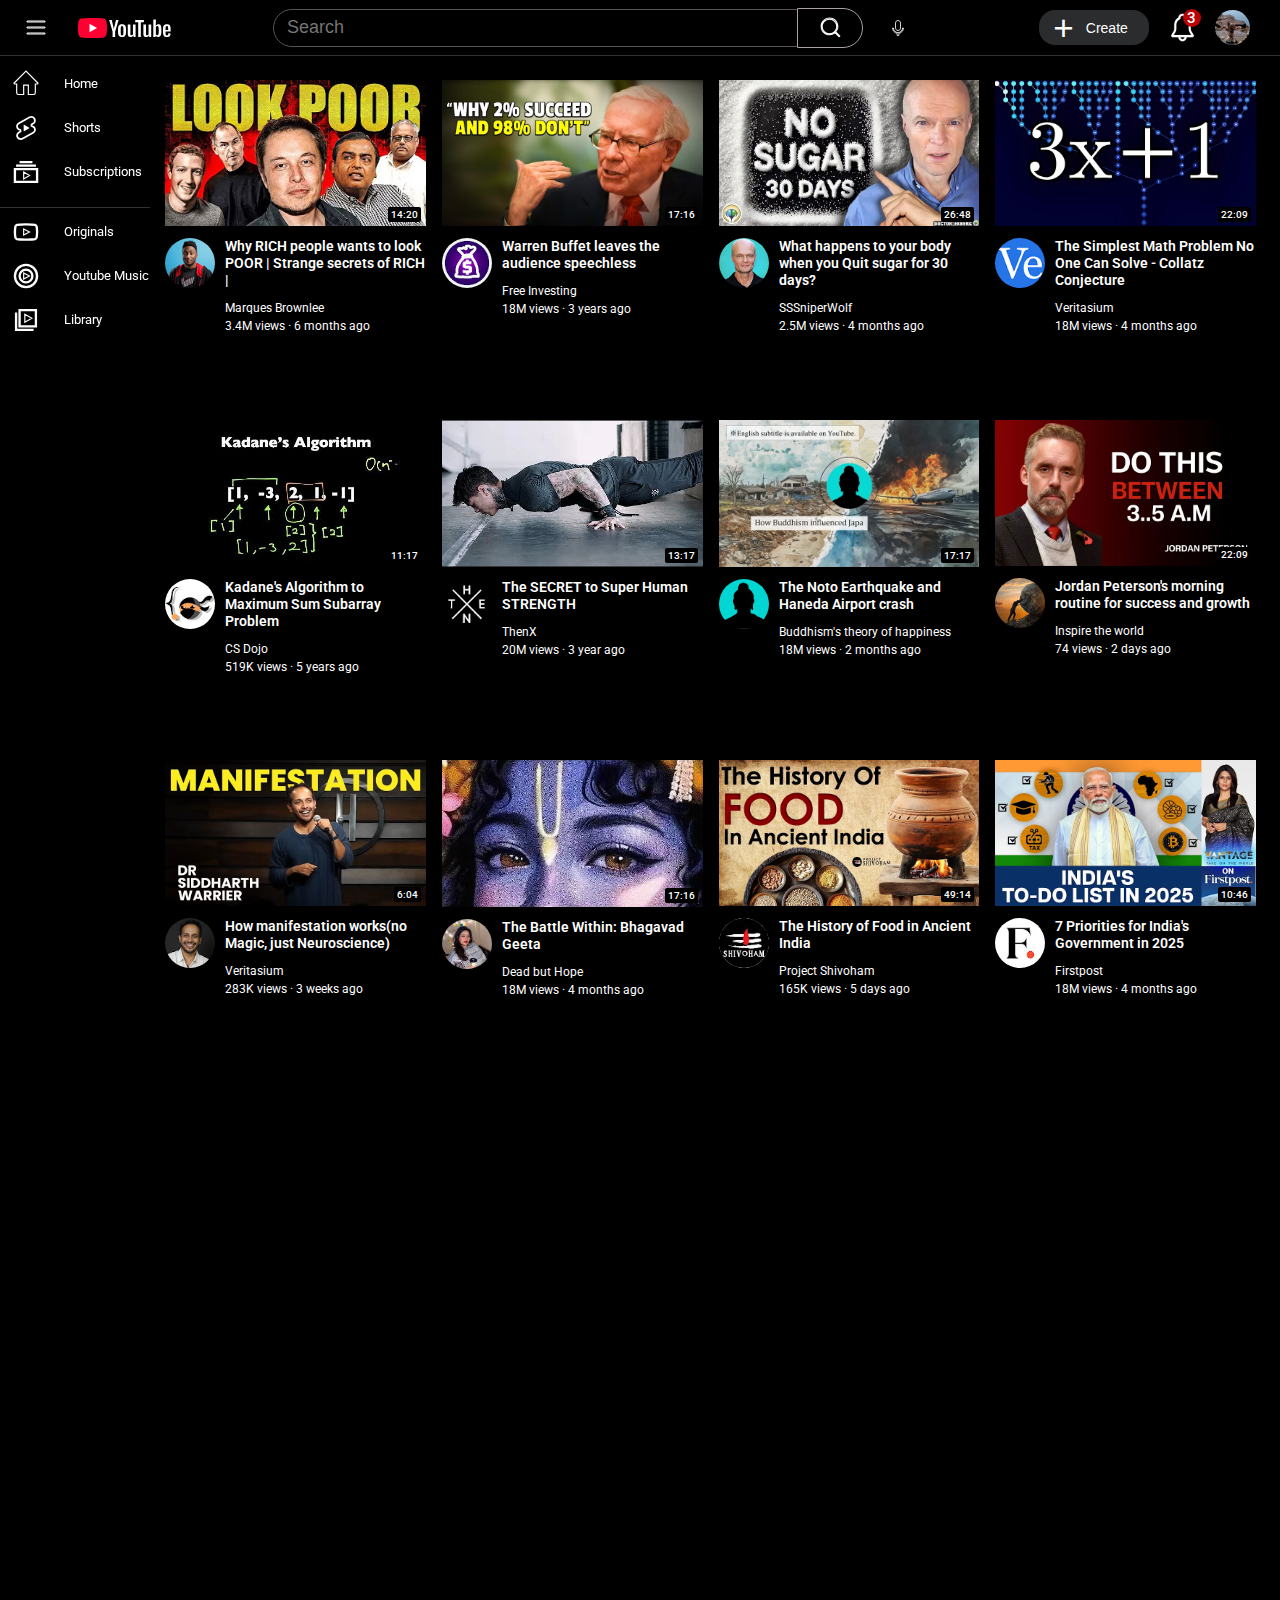
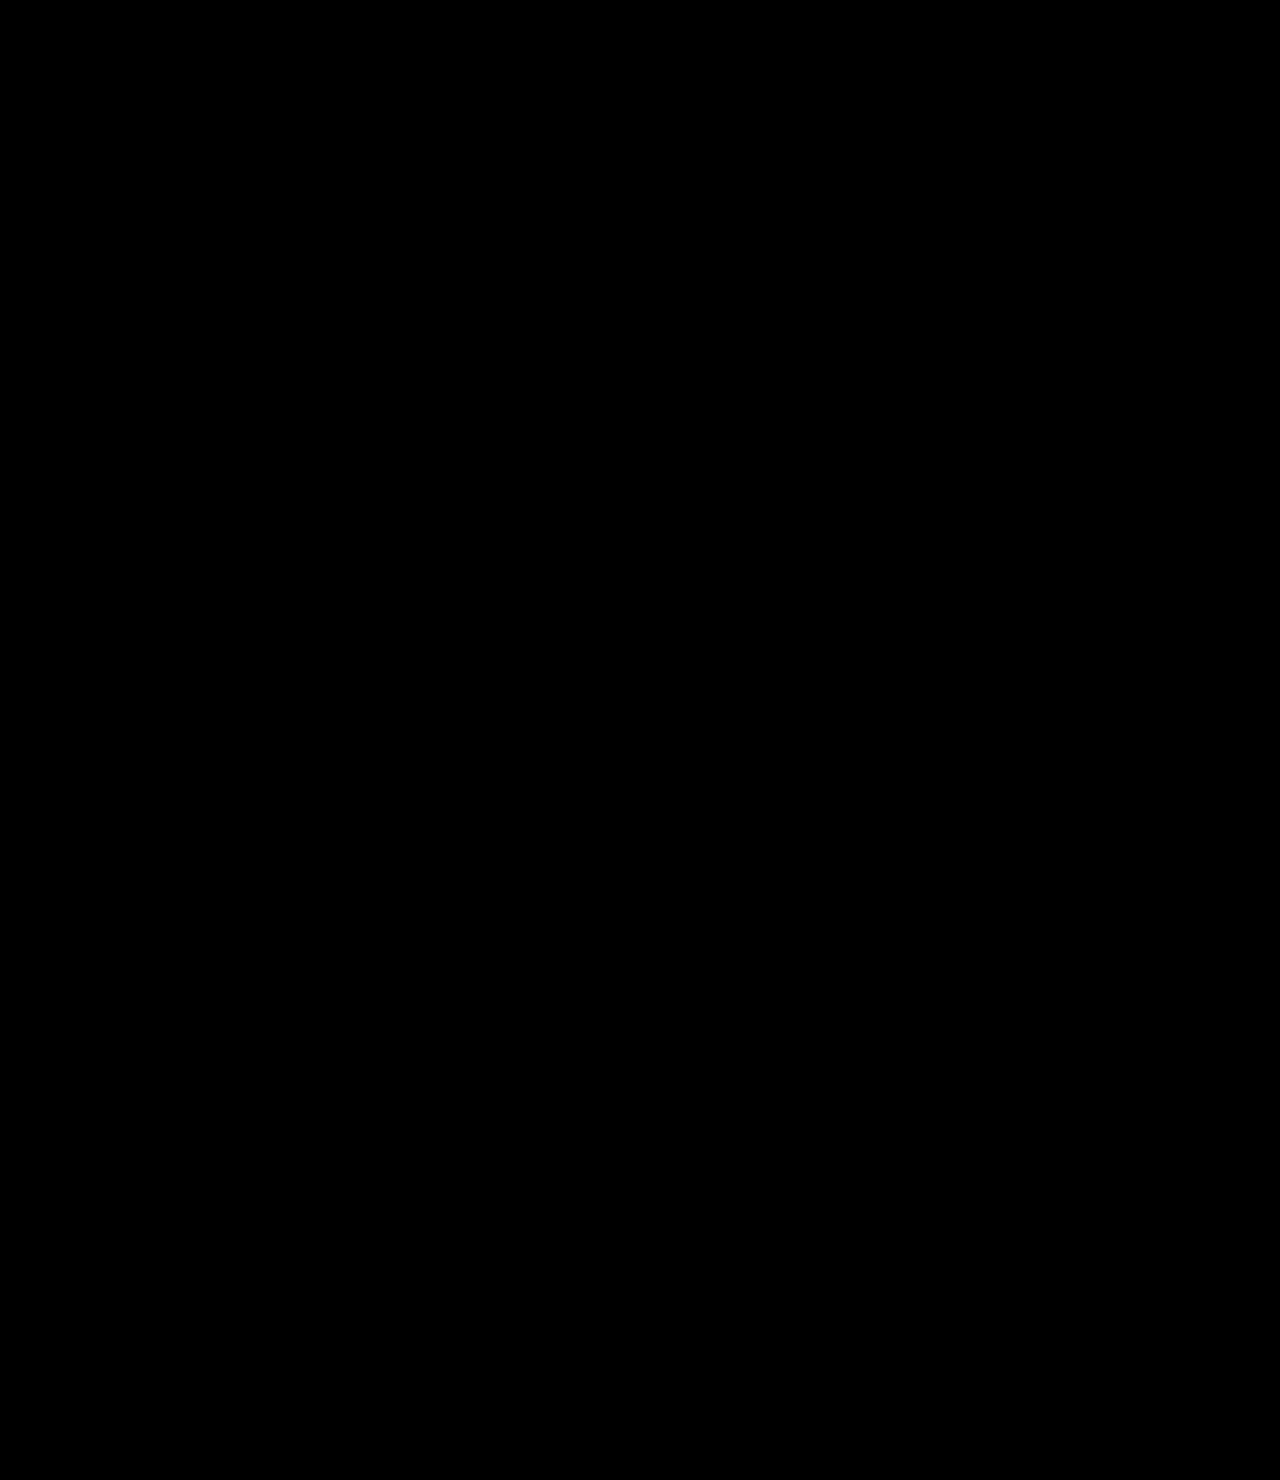
<file: index.html>
<!DOCTYPE html>
<html>
  <head>
    <title>YouTube</title>
    <link rel="preconnect" href="https://fonts.googleapis.com">
<link rel="preconnect" href="https://fonts.gstatic.com" crossorigin>
<link href="https://fonts.googleapis.com/css2?family=Roboto:wght@400;500;700&display=swap" rel="stylesheet">
   
   <link href="styles/video.css" rel="stylesheet">
   <link href="styles/header.css" rel="stylesheet">
   <link href="styles/general.css" rel="stylesheet">
   <link href="styles/sidebar.css" rel="stylesheet">
  </head>
  <body>
    <header class="header">
      <div class="left">
        <img class="hamburger-menu" src="icons/darkmode/hamburger-menu.svg" alt="Menu">
        <img class="youtube-logo" src="icons/darkmode/youtube-logo.svg" alt="YouTube">
      </div>
      <div class="middle">
      <input class="searchbar" type="searchbar" placeholder="Search">
      <button class="search-btn">
      <img class="search-icon" src="icons/darkmode/search.svg" alt="Search">
      <div class="tooltip">search</div>
      </button>
      <button class="voice-search-btn">
        <img class="voice-search-icon" src="icons/darkmode/voice-search-icon.svg" alt="Microphone">
      <div class="tooltip">search with your voice</div>
      </button>

      </div>
      <div class="right">
        <div class="upload">
        <img class="upload-icon" src="icons/upload.svg" alt="Upload">
        <div class="tooltip">Create</div>
        </div>
        <!-- <div class="apps">
        <img class="youtube-apps-icon" src="icons/darkmode/youtube-apps.svg" alt="Apps">
        <div class="tooltip">YouTube apps</div>
        </div> -->
        <div>
          <button class="create-btn"><span class="plus">&#43;</span> <span class="Create">Create</span></button>
        </div>
        <div class="notifications">
        <img class="notifications-icon" src="icons/darkmode/notifications.svg" alt="Notifications">
        <div class="notifications-count">3</div>  
        <div class="tooltip">Notifications</div>
      </div>
        <img class="current-user-icon" src="channel-pictures/my-channel-profile.jpg" alt="Profile" style="width: 35px; height: 35px; border-radius: 50%;">
      </div>
    </header>

    <nav class="sidebar">
      <div class="sidebar-link">
        <img src="sidebar-icons/darkmode/home-dark.svg" alt="Home">
        <div>Home</div>
      </div>

      <div class="sidebar-link">
        <img src="sidebar-icons/darkmode/shorts-dark.svg" alt="Home">
        <div>Shorts</div>

      </div>
      <div class="sidebar-link">
        <img src="sidebar-icons/darkmode/subscriptions-dark.svg" alt="Home">
        <div>Subscriptions</div>
      </div>

      <div class="seperator"></div>

      <div class="sidebar-link">
        <img src="sidebar-icons/darkmode/originals.svg" alt="Home">
        <div>Originals</div>

      </div>
      <div class="sidebar-link">
        <img src="sidebar-icons/darkmode/youtube-music.svg" alt="Home">
        <div>Youtube Music</div>
      </div>
      <div class="sidebar-link">
        <img src="sidebar-icons/darkmode/library.svg" alt="Home">
        <div>Library</div>
      </div>
    </nav>
    
    <!-- semantic elements for search engines and screen readers -->
  <main>
    <section>
      <div class="video-grid">
        <div class="video-preview">
          <div class="thumbnail-row">
            <a href="https://www.youtube.com/watch?v=TJvzw2RuSG8" target="_blank">
            <img class="thumbnail" src="thumbnails/rich-poor.avif" alt="Thumbnail 1">
          </a>
          <div class="video-time">14:20</div>    
        </div>
          <div class="video-info-grid">
            <div class="channel-picture">
            <img class="profile-pic" src="channel-pictures/channel-1.jpeg" alt="Channel 1" style="width: 50px; height: 50px; border-radius: 50%;">
            </div>
          <div class="video-info">
          <p class="video-title">Why RICH people wants to look POOR | Strange secrets of RICH |</p>
          <p class="video-auth">Marques Brownlee</p>
          <p class="video-stat">3.4M views &#183; 6 months ago</p>
          </div> 
          </div>
        </div>

        <div class="video-preview">
            <div class="thumbnail-row">
              <a href="https://www.youtube.com/watch?v=h89uOvUDVO4&pp=ygUsV2FycmVuIEJ1ZmZldCBsZWF2ZXMgdGhlIGF1ZGllbmNlIHNwZWVjaGxlc3M%3D" target="_blank"> 
            <img class="thumbnail" src="thumbnails/warren.avif" alt="investing">
              </a>
            <div class="video-time">17:16</div>     
          </div>
            <div  class="video-info-grid">
              <div class="channel-picture">
              <img class="profile-pic" src="channel-pictures/investing.jpg" alt="Channel 1" style="width: 50px; height: 50px; border-radius: 50%;">
              </div>
            <div class="video-info">
            <p class="video-title">Warren Buffet leaves the audience speechless</p>
            <p class="video-auth">Free Investing</p>
            <p class="video-stat">18M views &#183; 3 years ago</p>
            </div>
            
            </div>
          
      
        </div>
      
        <div class="video-preview">
          <div class="thumbnail-row">
            <a href="https://www.youtube.com/watch?v=nOEK5A967dk&pp=ygU6V2hhdCBoYXBwZW5zIHRvIHlvdXIgYm9keSB3aGVuIHlvdSBRdWl0IHN1Z2FyIGZvciAzMCBkYXlzPw%3D%3D" target="_blank"> 
          <img class="thumbnail" src="thumbnails/no-sugar.avif" alt="Thumbnail 1">
          </a>
          <div class="video-time">26:48</div>       
        </div>
          <div  class="video-info-grid">
            <div class="channel-picture">
            <img class="profile-pic" src="channel-pictures/sten.jpg" alt="Channel 1" style="width: 50px; height: 50px; border-radius: 50%;">
            </div>
          <div class="video-info">
          <p class="video-title">
            What happens to your body when you Quit sugar for 30 days?</p>
          <p class="video-auth">      
            SSSniperWolf</p>
          <p class="video-stat">2.5M views · 4 months ago</p>
          </div>
          
          </div>
        

      </div>

      <div class="video-preview">
        <div class="thumbnail-row">
          <a href="https://www.youtube.com/watch?v=094y1Z2wpJg&pp=ygU_VGhlIFNpbXBsZXN0IE1hdGggUHJvYmxlbSBObyBPbmUgQ2FuIFNvbHZlIC0gQ29sbGF0eiBDb25qZWN0dXJl" target="_blank"> 
        <img class="thumbnail" src="thumbnails/thumbnail-4.webp" alt="Thumbnail 1">
          </a>
        <div class="video-time">22:09</div>       
      </div>
        <div  class="video-info-grid">
          <div class="channel-picture">
          <img class="profile-pic" src="channel-pictures/channel-4.jpeg" alt="Channel 1" style="width: 50px; height: 50px; border-radius: 50%;">
          </div>
        <div class="video-info">
        <p class="video-title">The Simplest Math Problem No One Can Solve - Collatz Conjecture</p>
        <p class="video-auth">Veritasium</p>
        <p class="video-stat">18M views · 4 months ago</p>
        </div>
        
        </div>
      

    </div>

    <div class="video-preview">
      <div class="thumbnail-row">
      <img class="thumbnail" src="thumbnails/thumbnail-5.webp" alt="Thumbnail 1">
      <div class="video-time">11:17</div>   
    </div>
      <div  class="video-info-grid">
        <div class="channel-picture">
        <img class="profile-pic" src="channel-pictures/channel-5.jpeg" alt="Channel 1" style="width: 50px; height: 50px; border-radius: 50%;">
        </div>
      <div class="video-info">
      <p class="video-title">Kadane's Algorithm to Maximum Sum Subarray Problem</p>
      <p class="video-auth">CS Dojo</p>
      <p class="video-stat">519K views · 5 years ago</p>
      </div>
      </div>  
    </div>


    <div class="video-preview">
      <div class="thumbnail-row">
      <img class="thumbnail" src="thumbnails/thumbnail-9.webp" alt="Thumbnail 1">
      <div class="video-time">13:17</div>  
    </div>
      <div  class="video-info-grid">
        <div class="channel-picture">
        <img class="profile-pic" src="channel-pictures/channel-9.jpeg" alt="Channel 1" style="width: 50px; height: 50px; border-radius: 50%;">
        </div>
      <div class="video-info">
      <p class="video-title">The SECRET to Super Human STRENGTH</p>
      <p class="video-auth">ThenX</p>
      <p class="video-stat">20M views · 3 year ago</p>
      </div>
      
      </div>
      </div>

      <div class="video-preview">
        <div class="thumbnail-row">
          <a href="https://www.youtube.com/watch?v=csvwiReXppk&pp=ygUtIFRoZSBOb3RvIEVhcnRocXVha2UgYW5kIEhhbmVkYSBBaXJwb3J0IGNyYXNo"
          target="_blank">
        <img class="thumbnail" src="thumbnails/buddhism.png" alt="buddhism">
        </a>
        <div class="video-time">17:17</div>       
      </div>
        <div  class="video-info-grid">
          <div class="channel-picture">
          <img class="profile-pic" src="channel-pictures/buddhism.jpg" alt="buddhism" style="width: 50px; height: 50px; border-radius: 50%;">
          </div>
        <div class="video-info">
        <p class="video-title">The Noto Earthquake and Haneda Airport crash</p>
        <p class="video-auth">Buddhism's theory of happiness</p>
        <p class="video-stat">18M views · 2 months ago</p>
        </div>
        
        </div>
      

    </div>

    <div class="video-preview">
      <div class="thumbnail-row">
      <img class="thumbnail" src="thumbnails/high life.avif" alt="highlife">
      <div class="video-time">22:09</div>       
    </div>
      <div  class="video-info-grid">
        <div class="channel-picture">
        <img class="profile-pic" src="channel-pictures/highlife.jpg" alt="highlife" style="width: 50px; height: 50px; border-radius: 50%;">
        </div>
      <div class="video-info">
      <p class="video-title">Jordan Peterson's morning routine for success and growth</p>
      <p class="video-auth">Inspire the world</p>
      <p class="video-stat">74 views · 2 days ago</p>
      </div>
      
      </div>
    

  </div>

  <div class="video-preview">
    <div class="thumbnail-row">
    <img class="thumbnail" src="thumbnails/sidwarrier.avif" alt="sidwarrier">
    <div class="video-time">6:04</div>       
  </div>
    <div  class="video-info-grid">
      <div class="channel-picture">
      <img class="profile-pic" src="channel-pictures/sidwarrier.jpg" alt="sidwarrier" style="width: 50px; height: 50px; border-radius: 50%;">
      </div>
    <div class="video-info">
    <p class="video-title">How manifestation works(no Magic, just Neuroscience)</p>
    <p class="video-auth">Veritasium</p>
    <p class="video-stat">283K views · 3 weeks ago</p>
    </div>
    
    </div>
  

</div>

<div class="video-preview">
  <div class="thumbnail-row">
    <a href="https://www.youtube.com/watch?v=2cXLrKP6WqE&pp=ygUhVGhlIEJhdHRsZSBXaXRoaW46IEJoYWdhdmFkIEdlZXRh" target="_blank">
  <img class="thumbnail" src="thumbnails/krishna_battle_within.avif" alt="krishna_battle_within"></a>
  <div class="video-time">17:16</div>       
</div>
  <div  class="video-info-grid">
    <div class="channel-picture">
    <img class="profile-pic" src="channel-pictures/krishna_battle_within.jpg" alt="krishna_battle_within" style="width: 50px; height: 50px; border-radius: 50%;">
    </div>
  <div class="video-info">
  <p class="video-title">The Battle Within: Bhagavad Geeta</p>
  <p class="video-auth">Dead but Hope</p>
  <p class="video-stat">18M views · 4 months ago</p>
  </div>
  
  </div>


</div>

<div class="video-preview">
  <div class="thumbnail-row">
  <img class="thumbnail" src="thumbnails/ancient_food.avif" alt="ancient_food">
  <div class="video-time">49:14</div>       
</div>
  <div  class="video-info-grid">
    <div class="channel-picture">
    <img class="profile-pic" src="channel-pictures/ancient_food.jpg" alt="ancient_food" style="width: 50px; height: 50px; border-radius: 50%;">
    </div>
  <div class="video-info">
  <p class="video-title">The History of Food in Ancient India</p>
  <p class="video-auth">Project Shivoham</p>
  <p class="video-stat">165K views · 5 days ago</p>
  </div>
  
  </div>


</div>

<div class="video-preview">
  <div class="thumbnail-row">
  <img class="thumbnail" src="thumbnails/25_govt_promise.avif" alt="25_govt_promise">
  <div class="video-time">10:46</div>       
</div>
  <div  class="video-info-grid">
    <div class="channel-picture">
    <img class="profile-pic" src="channel-pictures/25_promise_govt.jpg" alt="Channel 1" style="width: 50px; height: 50px; border-radius: 50%;">
    </div>
  <div class="video-info">
  <p class="video-title">7 Priorities for India's Government in 2025 </p>
  <p class="video-auth">Firstpost</p>
  <p class="video-stat">18M views · 4 months ago</p>
  </div>
  
  </div>


</div>
    </div>
    </section>
    
  </main>
    

    </body>
</html>
</file>
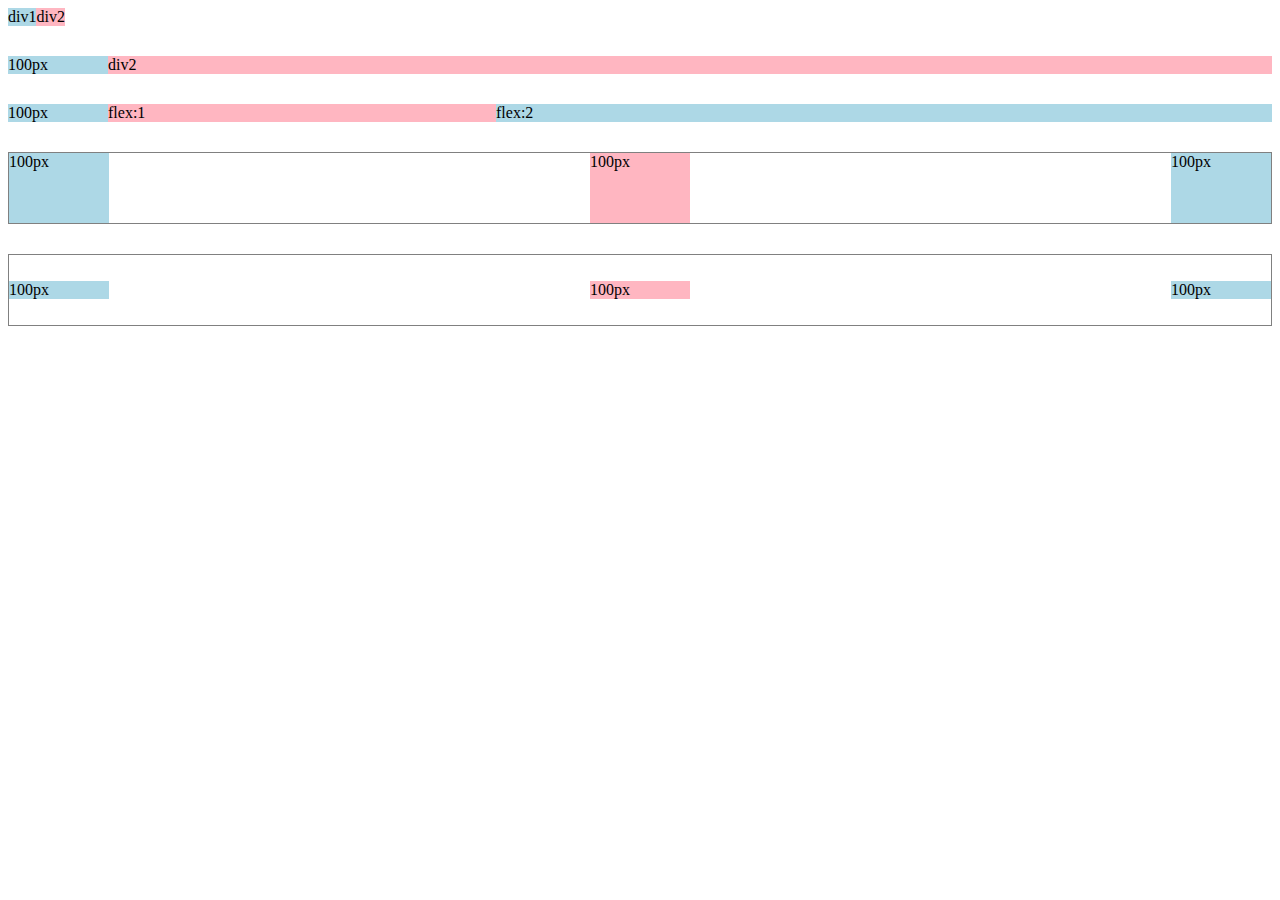
<file: flexbox.html>
<!DOCTYPE html>
<html>
  <head>
    <title>Flexbox practice</title>
  </head>
  <body>
    <div style="
      display: flex;
      flex-direction: row;
      ">
      <div style="background-color: lightblue;">div1</div>
      <div style="background-color: lightpink;">div2</div>
    </div>

    <div style="
      display: flex;
      flex-direction: row;
      margin-top: 30px;
      ">
      <div style="
      background-color: lightblue;
      width: 100px;
      ">100px</div>
      <div style="
      background-color: lightpink;
      flex: 1;
      ">div2</div>
    </div>


    <div style="
    display: flex;
    flex-direction: row;
    margin-top: 30px;
    ">
    <div style="
    background-color: lightblue;
    width: 100px;
    ">100px</div>
    <div style="
    background-color: lightpink;
    flex: 1;
    ">flex:1</div>
        <div style="
        background-color: lightblue;
        width: 100px;
        flex: 2;
        ">flex:2</div>
  </div>

  
  <div style="
  display: flex;
  flex-direction: row;
  justify-content: space-between;
  margin-top: 30px;
  height: 70px;
  border: 1px solid gray;

  ">
  <div style="
  background-color: lightblue;
  width: 100px;
  ">100px</div>
  <div style="
  background-color: lightpink;
  width: 100px;
  ">100px</div>
      <div style="
      background-color: lightblue;
      width: 100px;
     
      ">100px</div>
</div>



    <div style="
    display: flex;
    flex-direction: row;
    justify-content: space-between;
    margin-top: 30px;
    height: 70px;
    border: 1px solid gray;
    align-items: center;

    ">
    <div style="
    background-color: lightblue;
    width: 100px;
    ">100px</div>
    <div style="
    background-color: lightpink;
    width: 100px;
    ">100px</div>
        <div style="
        background-color: lightblue;
        width: 100px;
      
        ">100px</div>
    </div>

  </body>
</html>
</file>
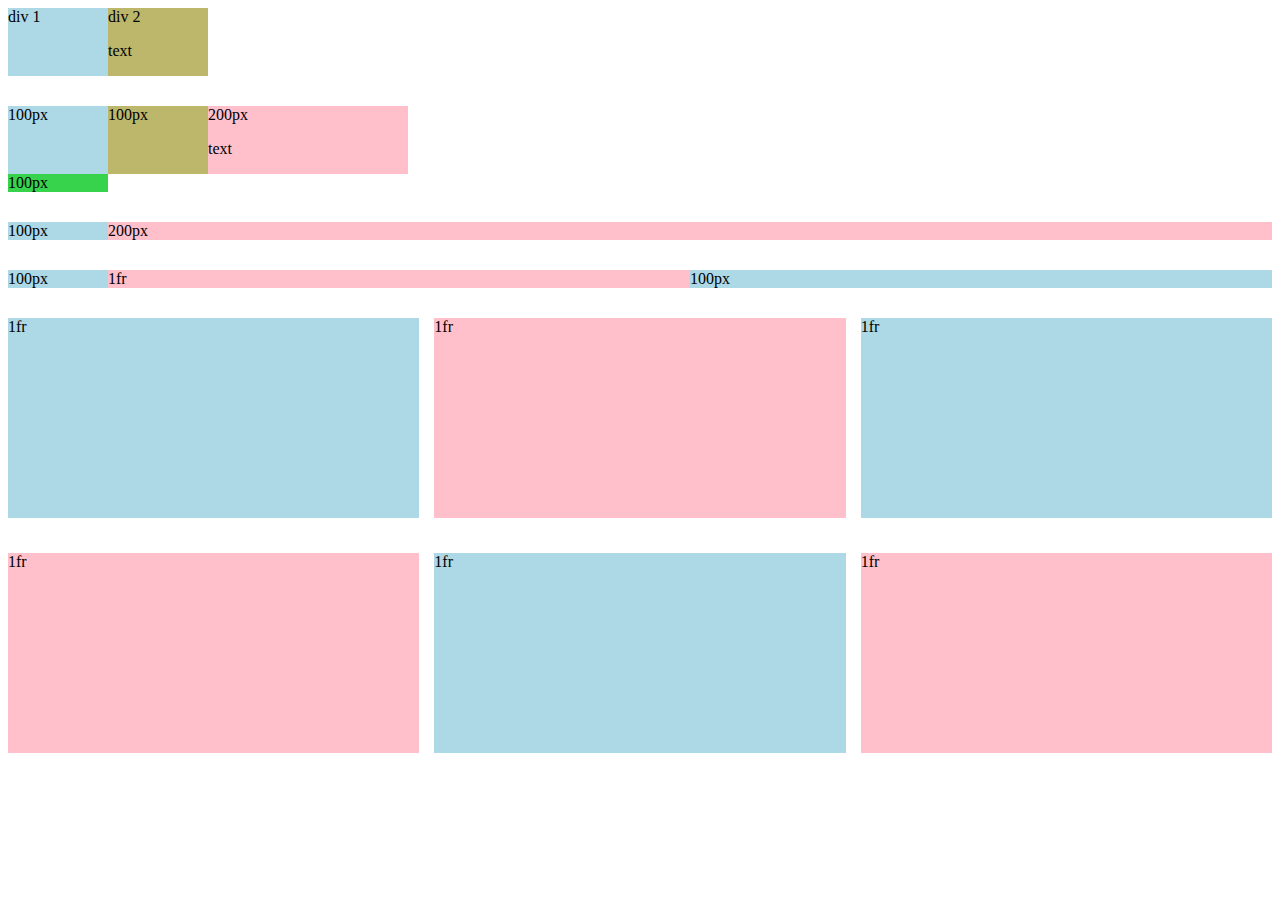
<file: grid.html>
<!DOCTYPE html>
<html>
  <head>
    <title>Grid practice</title>
  </head>
<body>
    <div style="
      display: grid;
      grid-template-columns: 100px 100px;">
      <div style="background-color: lightblue;">div 1</div>
      <div style="background-color: darkkhaki;">div 2
        <p>text</p> </div>
    </div>

    <div style="
    display: grid;
    grid-template-columns: 100px 100px 200px;
    margin-top: 30px;">
    <div style="background-color: lightblue;">100px</div>
    <div style="background-color: darkkhaki;">100px</div>
      <div style="background-color: pink">200px
      <p>text</p> </div>
    <div style="background-color: rgb(55, 211, 76);">100px</div>
    </div>


    <div style="
    display: grid;
    grid-template-columns: 100px 1fr;
    margin-top: 30px;">
    <div style="background-color: lightblue;">100px</div>
      <div style="background-color: pink">200px</div>
  </div>


  
  <div style="
  display: grid;
  grid-template-columns: 100px 1fr 1fr;
  margin-top: 30px;">
  <div style="background-color: lightblue;">100px</div>
    <div style="background-color: pink">1fr</div>
  <div style="background-color: lightblue;">100px</div>

</div>

<div style="
  display: grid;
  grid-template-columns: 1fr 1fr 1fr;
  margin-top: 30px;
  column-gap: 15px;
  row-gap: 35px;">
  <div style="background-color: lightblue; height: 200px;">1fr</div>
  <div style="background-color: pink; height: 200px;">1fr</div>
  <div style="background-color: lightblue; height: 200px;">1fr</div>
  <div style="background-color: pink; height: 200px;">1fr</div>
  <div style="background-color: lightblue; height: 200px;">1fr</div>
  <div style="background-color: pink; height: 200px;">1fr</div>
  
</div>
</body>
</html>
</file>
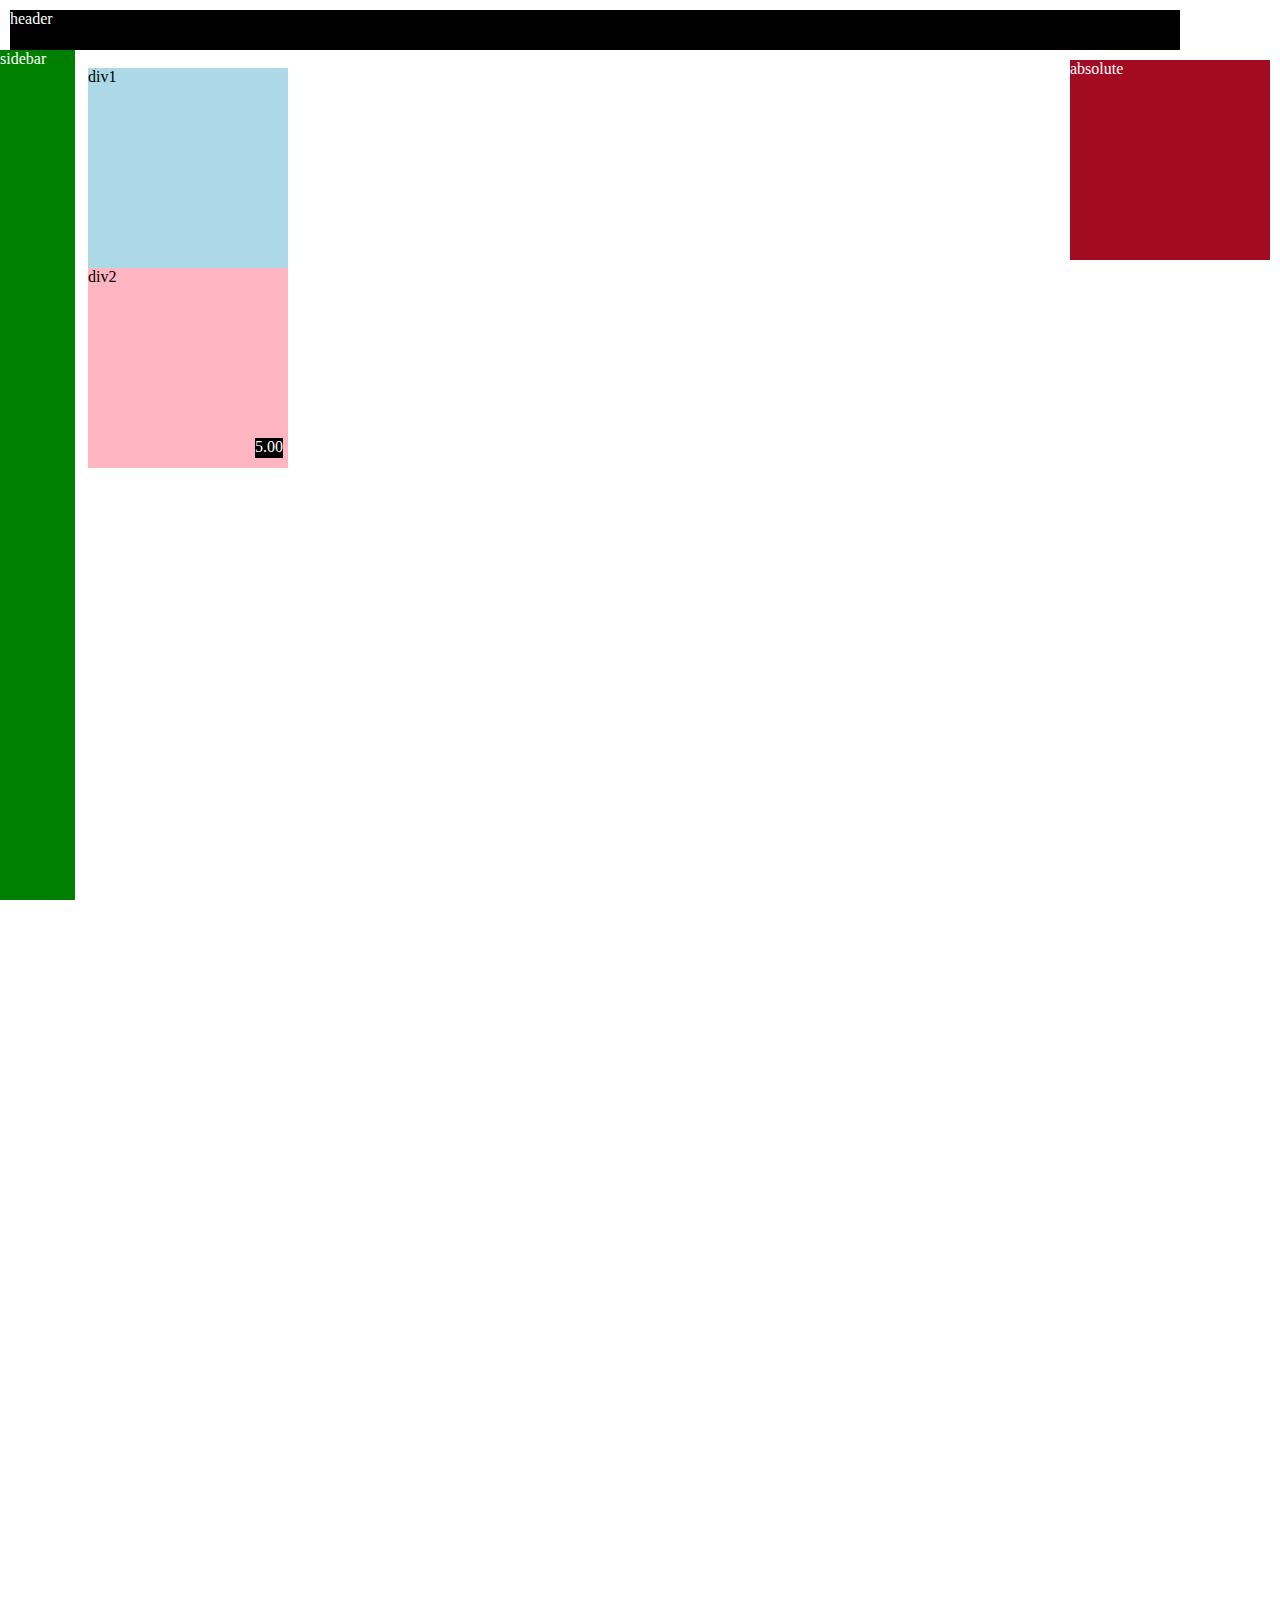
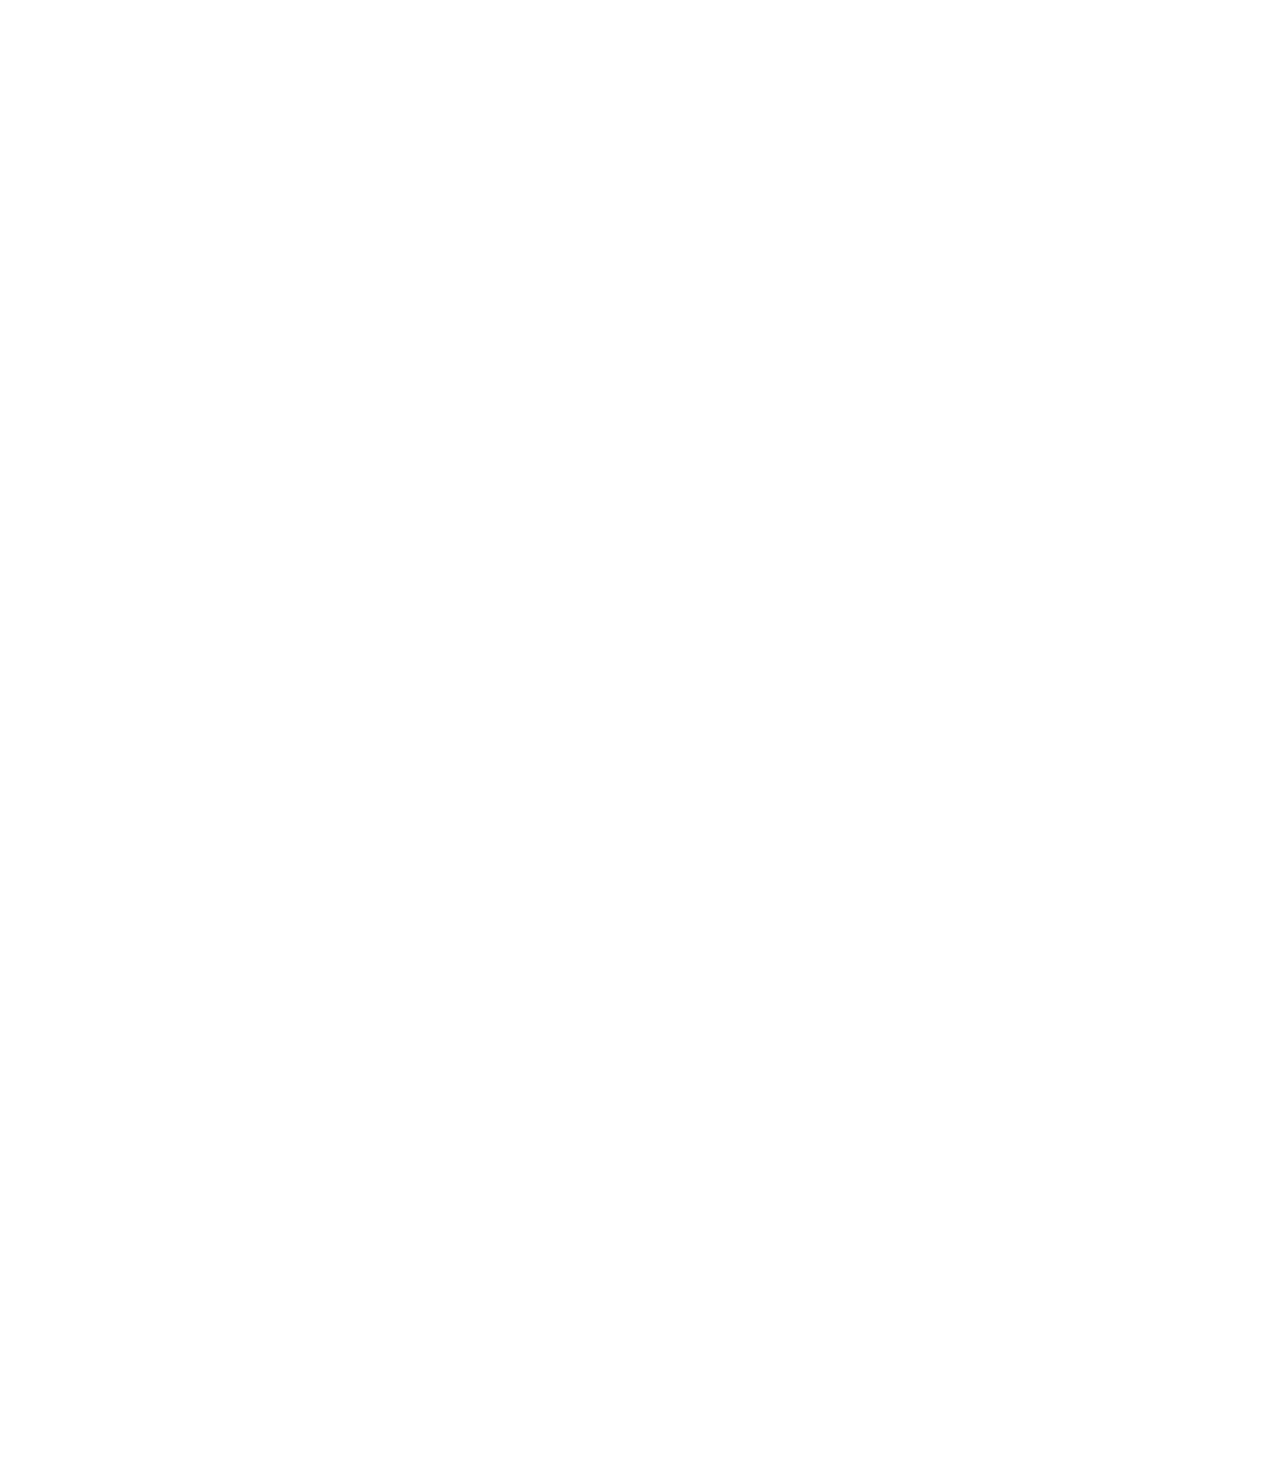
<file: position.html>
<!DOCTYPE html>
<html>
  <head>
    <title>Position practice</title>
  </head>
  <body style="
   height:3000px;
   padding-top: 60px;
   padding-left: 80px;
   ">
    <div style="
      background-color: black;
      color: white;
      position:fixed;
      top:10px;
      left:10px;
      right: 100px;
      /* bottom: 930px; */
      height: 40px;
      z-index: 1;

      ">
      header</div>

      <div style="
      background-color: green;
      color: white;
      position: fixed;
      bottom: 0;
      left:0;
      top: 50px;
      width: 75px;
      ">
      sidebar
      </div>

      <div style="
      background-color: rgb(162, 11, 34);
      width: 200px;
      height: 200px;
      position: absolute;
      color: white;
      top: 60px;
      right: 10px;
      z-index: 2;
      ">absolute</div>

    <div style="
      background-color: lightblue;
      height: 200px;
      width: 200px;
      position: static;
      ">div1</div>
    <div style="
    background-color: lightpink;
    width: 200px;
    height: 200px;
    position: relative;
    ">div2
       <div style="
       background-color: rgb(0, 0, 0);
       height: 20px;
       position: absolute;
       color: white;
       bottom: 10px;
       right: 5px;
       z-index: 2;
       ">5.00</div>
   <!-- absolute position in a relative position n an absolute position in the fixed position -->
  </div>
  </body>
</html>
</file>
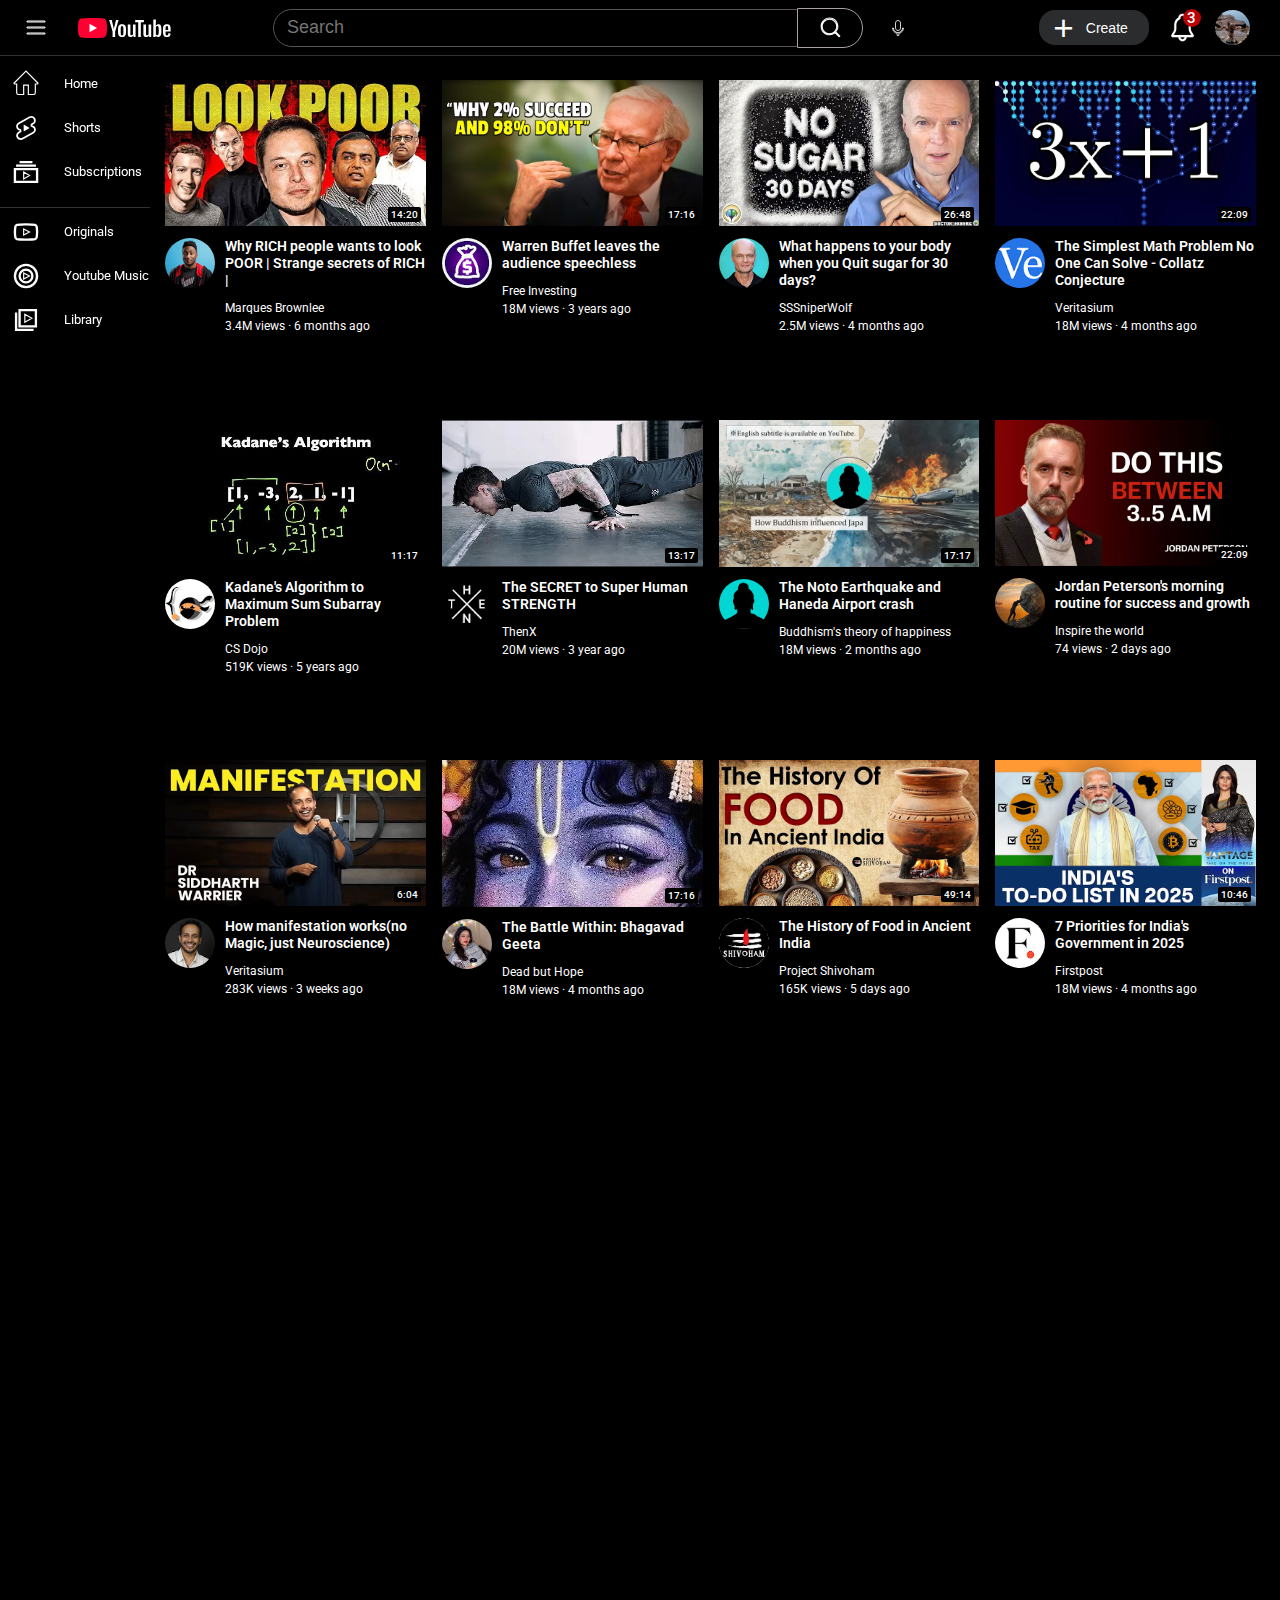
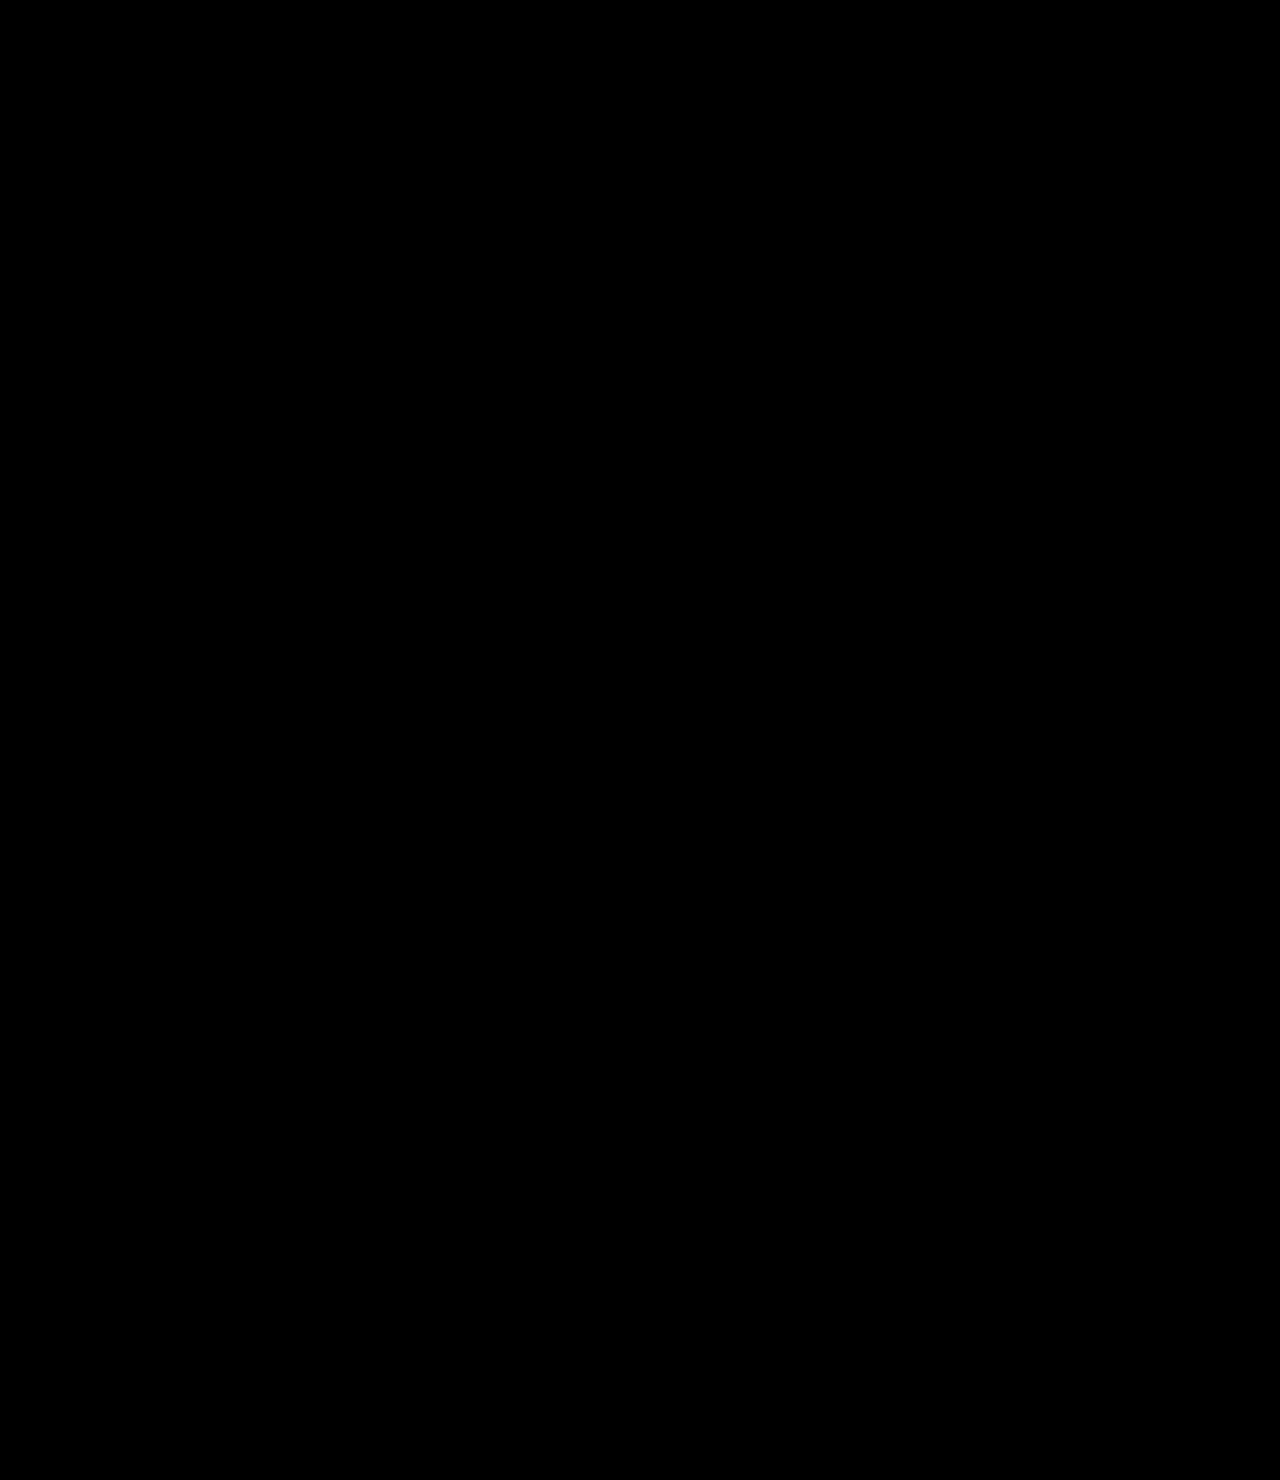
<file: youtube.html>
<!DOCTYPE html>
<html>
  <head>
    <title>YouTube</title>
    <link rel="preconnect" href="https://fonts.googleapis.com">
<link rel="preconnect" href="https://fonts.gstatic.com" crossorigin>
<link href="https://fonts.googleapis.com/css2?family=Roboto:wght@400;500;700&display=swap" rel="stylesheet">
   
   <link href="styles/video.css" rel="stylesheet">
   <link href="styles/header.css" rel="stylesheet">
   <link href="styles/general.css" rel="stylesheet">
   <link href="styles/sidebar.css" rel="stylesheet">
  </head>
  <body>
    <header class="header">
      <div class="left">
        <img class="hamburger-menu" src="icons/darkmode/hamburger-menu.svg" alt="Menu">
        <img class="youtube-logo" src="icons/darkmode/youtube-logo.svg" alt="YouTube">
      </div>
      <div class="middle">
      <input class="searchbar" type="searchbar" placeholder="Search">
      <button class="search-btn">
      <img class="search-icon" src="icons/darkmode/search.svg" alt="Search">
      <div class="tooltip">search</div>
      </button>
      <button class="voice-search-btn">
        <img class="voice-search-icon" src="icons/darkmode/voice-search-icon.svg" alt="Microphone">
      <div class="tooltip">search with your voice</div>
      </button>

      </div>
      <div class="right">
        <div class="upload">
        <img class="upload-icon" src="icons/upload.svg" alt="Upload">
        <div class="tooltip">Create</div>
        </div>
        <!-- <div class="apps">
        <img class="youtube-apps-icon" src="icons/darkmode/youtube-apps.svg" alt="Apps">
        <div class="tooltip">YouTube apps</div>
        </div> -->
        <div>
          <button class="create-btn"><span class="plus">&#43;</span> <span class="Create">Create</span></button>
        </div>
        <div class="notifications">
        <img class="notifications-icon" src="icons/darkmode/notifications.svg" alt="Notifications">
        <div class="notifications-count">3</div>  
        <div class="tooltip">Notifications</div>
      </div>
        <img class="current-user-icon" src="channel-pictures/my-channel-profile.jpg" alt="Profile" style="width: 35px; height: 35px; border-radius: 50%;">
      </div>
    </header>

    <nav class="sidebar">
      <div class="sidebar-link">
        <img src="sidebar-icons/darkmode/home-dark.svg" alt="Home">
        <div>Home</div>
      </div>

      <div class="sidebar-link">
        <img src="sidebar-icons/darkmode/shorts-dark.svg" alt="Home">
        <div>Shorts</div>

      </div>
      <div class="sidebar-link">
        <img src="sidebar-icons/darkmode/subscriptions-dark.svg" alt="Home">
        <div>Subscriptions</div>
      </div>

      <div class="seperator"></div>

      <div class="sidebar-link">
        <img src="sidebar-icons/darkmode/originals.svg" alt="Home">
        <div>Originals</div>

      </div>
      <div class="sidebar-link">
        <img src="sidebar-icons/darkmode/youtube-music.svg" alt="Home">
        <div>Youtube Music</div>
      </div>
      <div class="sidebar-link">
        <img src="sidebar-icons/darkmode/library.svg" alt="Home">
        <div>Library</div>
      </div>
    </nav>
    
    <!-- semantic elements for search engines and screen readers -->
  <main>
    <section>
      <div class="video-grid">
        <div class="video-preview">
          <div class="thumbnail-row">
            <a href="https://www.youtube.com/watch?v=TJvzw2RuSG8" target="_blank">
            <img class="thumbnail" src="thumbnails/rich-poor.avif" alt="Thumbnail 1">
          </a>
          <div class="video-time">14:20</div>    
        </div>
          <div class="video-info-grid">
            <div class="channel-picture">
            <img class="profile-pic" src="channel-pictures/channel-1.jpeg" alt="Channel 1" style="width: 50px; height: 50px; border-radius: 50%;">
            </div>
          <div class="video-info">
          <p class="video-title">Why RICH people wants to look POOR | Strange secrets of RICH |</p>
          <p class="video-auth">Marques Brownlee</p>
          <p class="video-stat">3.4M views &#183; 6 months ago</p>
          </div> 
          </div>
        </div>

        <div class="video-preview">
            <div class="thumbnail-row">
              <a href="https://www.youtube.com/watch?v=h89uOvUDVO4&pp=ygUsV2FycmVuIEJ1ZmZldCBsZWF2ZXMgdGhlIGF1ZGllbmNlIHNwZWVjaGxlc3M%3D" target="_blank"> 
            <img class="thumbnail" src="thumbnails/warren.avif" alt="investing">
              </a>
            <div class="video-time">17:16</div>     
          </div>
            <div  class="video-info-grid">
              <div class="channel-picture">
              <img class="profile-pic" src="channel-pictures/investing.jpg" alt="Channel 1" style="width: 50px; height: 50px; border-radius: 50%;">
              </div>
            <div class="video-info">
            <p class="video-title">Warren Buffet leaves the audience speechless</p>
            <p class="video-auth">Free Investing</p>
            <p class="video-stat">18M views &#183; 3 years ago</p>
            </div>
            
            </div>
          
      
        </div>
      
        <div class="video-preview">
          <div class="thumbnail-row">
            <a href="https://www.youtube.com/watch?v=nOEK5A967dk&pp=ygU6V2hhdCBoYXBwZW5zIHRvIHlvdXIgYm9keSB3aGVuIHlvdSBRdWl0IHN1Z2FyIGZvciAzMCBkYXlzPw%3D%3D" target="_blank"> 
          <img class="thumbnail" src="thumbnails/no-sugar.avif" alt="Thumbnail 1">
          </a>
          <div class="video-time">26:48</div>       
        </div>
          <div  class="video-info-grid">
            <div class="channel-picture">
            <img class="profile-pic" src="channel-pictures/sten.jpg" alt="Channel 1" style="width: 50px; height: 50px; border-radius: 50%;">
            </div>
          <div class="video-info">
          <p class="video-title">
            What happens to your body when you Quit sugar for 30 days?</p>
          <p class="video-auth">      
            SSSniperWolf</p>
          <p class="video-stat">2.5M views · 4 months ago</p>
          </div>
          
          </div>
        

      </div>

      <div class="video-preview">
        <div class="thumbnail-row">
          <a href="https://www.youtube.com/watch?v=094y1Z2wpJg&pp=ygU_VGhlIFNpbXBsZXN0IE1hdGggUHJvYmxlbSBObyBPbmUgQ2FuIFNvbHZlIC0gQ29sbGF0eiBDb25qZWN0dXJl" target="_blank"> 
        <img class="thumbnail" src="thumbnails/thumbnail-4.webp" alt="Thumbnail 1">
          </a>
        <div class="video-time">22:09</div>       
      </div>
        <div  class="video-info-grid">
          <div class="channel-picture">
          <img class="profile-pic" src="channel-pictures/channel-4.jpeg" alt="Channel 1" style="width: 50px; height: 50px; border-radius: 50%;">
          </div>
        <div class="video-info">
        <p class="video-title">The Simplest Math Problem No One Can Solve - Collatz Conjecture</p>
        <p class="video-auth">Veritasium</p>
        <p class="video-stat">18M views · 4 months ago</p>
        </div>
        
        </div>
      

    </div>

    <div class="video-preview">
      <div class="thumbnail-row">
      <img class="thumbnail" src="thumbnails/thumbnail-5.webp" alt="Thumbnail 1">
      <div class="video-time">11:17</div>   
    </div>
      <div  class="video-info-grid">
        <div class="channel-picture">
        <img class="profile-pic" src="channel-pictures/channel-5.jpeg" alt="Channel 1" style="width: 50px; height: 50px; border-radius: 50%;">
        </div>
      <div class="video-info">
      <p class="video-title">Kadane's Algorithm to Maximum Sum Subarray Problem</p>
      <p class="video-auth">CS Dojo</p>
      <p class="video-stat">519K views · 5 years ago</p>
      </div>
      </div>  
    </div>


    <div class="video-preview">
      <div class="thumbnail-row">
      <img class="thumbnail" src="thumbnails/thumbnail-9.webp" alt="Thumbnail 1">
      <div class="video-time">13:17</div>  
    </div>
      <div  class="video-info-grid">
        <div class="channel-picture">
        <img class="profile-pic" src="channel-pictures/channel-9.jpeg" alt="Channel 1" style="width: 50px; height: 50px; border-radius: 50%;">
        </div>
      <div class="video-info">
      <p class="video-title">The SECRET to Super Human STRENGTH</p>
      <p class="video-auth">ThenX</p>
      <p class="video-stat">20M views · 3 year ago</p>
      </div>
      
      </div>
      </div>

      <div class="video-preview">
        <div class="thumbnail-row">
          <a href="https://www.youtube.com/watch?v=csvwiReXppk&pp=ygUtIFRoZSBOb3RvIEVhcnRocXVha2UgYW5kIEhhbmVkYSBBaXJwb3J0IGNyYXNo"
          target="_blank">
        <img class="thumbnail" src="thumbnails/buddhism.png" alt="buddhism">
        </a>
        <div class="video-time">17:17</div>       
      </div>
        <div  class="video-info-grid">
          <div class="channel-picture">
          <img class="profile-pic" src="channel-pictures/buddhism.jpg" alt="buddhism" style="width: 50px; height: 50px; border-radius: 50%;">
          </div>
        <div class="video-info">
        <p class="video-title">The Noto Earthquake and Haneda Airport crash</p>
        <p class="video-auth">Buddhism's theory of happiness</p>
        <p class="video-stat">18M views · 2 months ago</p>
        </div>
        
        </div>
      

    </div>

    <div class="video-preview">
      <div class="thumbnail-row">
      <img class="thumbnail" src="thumbnails/high life.avif" alt="highlife">
      <div class="video-time">22:09</div>       
    </div>
      <div  class="video-info-grid">
        <div class="channel-picture">
        <img class="profile-pic" src="channel-pictures/highlife.jpg" alt="highlife" style="width: 50px; height: 50px; border-radius: 50%;">
        </div>
      <div class="video-info">
      <p class="video-title">Jordan Peterson's morning routine for success and growth</p>
      <p class="video-auth">Inspire the world</p>
      <p class="video-stat">74 views · 2 days ago</p>
      </div>
      
      </div>
    

  </div>

  <div class="video-preview">
    <div class="thumbnail-row">
    <img class="thumbnail" src="thumbnails/sidwarrier.avif" alt="sidwarrier">
    <div class="video-time">6:04</div>       
  </div>
    <div  class="video-info-grid">
      <div class="channel-picture">
      <img class="profile-pic" src="channel-pictures/sidwarrier.jpg" alt="sidwarrier" style="width: 50px; height: 50px; border-radius: 50%;">
      </div>
    <div class="video-info">
    <p class="video-title">How manifestation works(no Magic, just Neuroscience)</p>
    <p class="video-auth">Veritasium</p>
    <p class="video-stat">283K views · 3 weeks ago</p>
    </div>
    
    </div>
  

</div>

<div class="video-preview">
  <div class="thumbnail-row">
    <a href="https://www.youtube.com/watch?v=2cXLrKP6WqE&pp=ygUhVGhlIEJhdHRsZSBXaXRoaW46IEJoYWdhdmFkIEdlZXRh" target="_blank">
  <img class="thumbnail" src="thumbnails/krishna_battle_within.avif" alt="krishna_battle_within"></a>
  <div class="video-time">17:16</div>       
</div>
  <div  class="video-info-grid">
    <div class="channel-picture">
    <img class="profile-pic" src="channel-pictures/krishna_battle_within.jpg" alt="krishna_battle_within" style="width: 50px; height: 50px; border-radius: 50%;">
    </div>
  <div class="video-info">
  <p class="video-title">The Battle Within: Bhagavad Geeta</p>
  <p class="video-auth">Dead but Hope</p>
  <p class="video-stat">18M views · 4 months ago</p>
  </div>
  
  </div>


</div>

<div class="video-preview">
  <div class="thumbnail-row">
  <img class="thumbnail" src="thumbnails/ancient_food.avif" alt="ancient_food">
  <div class="video-time">49:14</div>       
</div>
  <div  class="video-info-grid">
    <div class="channel-picture">
    <img class="profile-pic" src="channel-pictures/ancient_food.jpg" alt="ancient_food" style="width: 50px; height: 50px; border-radius: 50%;">
    </div>
  <div class="video-info">
  <p class="video-title">The History of Food in Ancient India</p>
  <p class="video-auth">Project Shivoham</p>
  <p class="video-stat">165K views · 5 days ago</p>
  </div>
  
  </div>


</div>

<div class="video-preview">
  <div class="thumbnail-row">
  <img class="thumbnail" src="thumbnails/25_govt_promise.avif" alt="25_govt_promise">
  <div class="video-time">10:46</div>       
</div>
  <div  class="video-info-grid">
    <div class="channel-picture">
    <img class="profile-pic" src="channel-pictures/25_promise_govt.jpg" alt="Channel 1" style="width: 50px; height: 50px; border-radius: 50%;">
    </div>
  <div class="video-info">
  <p class="video-title">7 Priorities for India's Government in 2025 </p>
  <p class="video-auth">Firstpost</p>
  <p class="video-stat">18M views · 4 months ago</p>
  </div>
  
  </div>


</div>
    </div>
    </section>
    
  </main>
    

    </body>
</html>
</file>
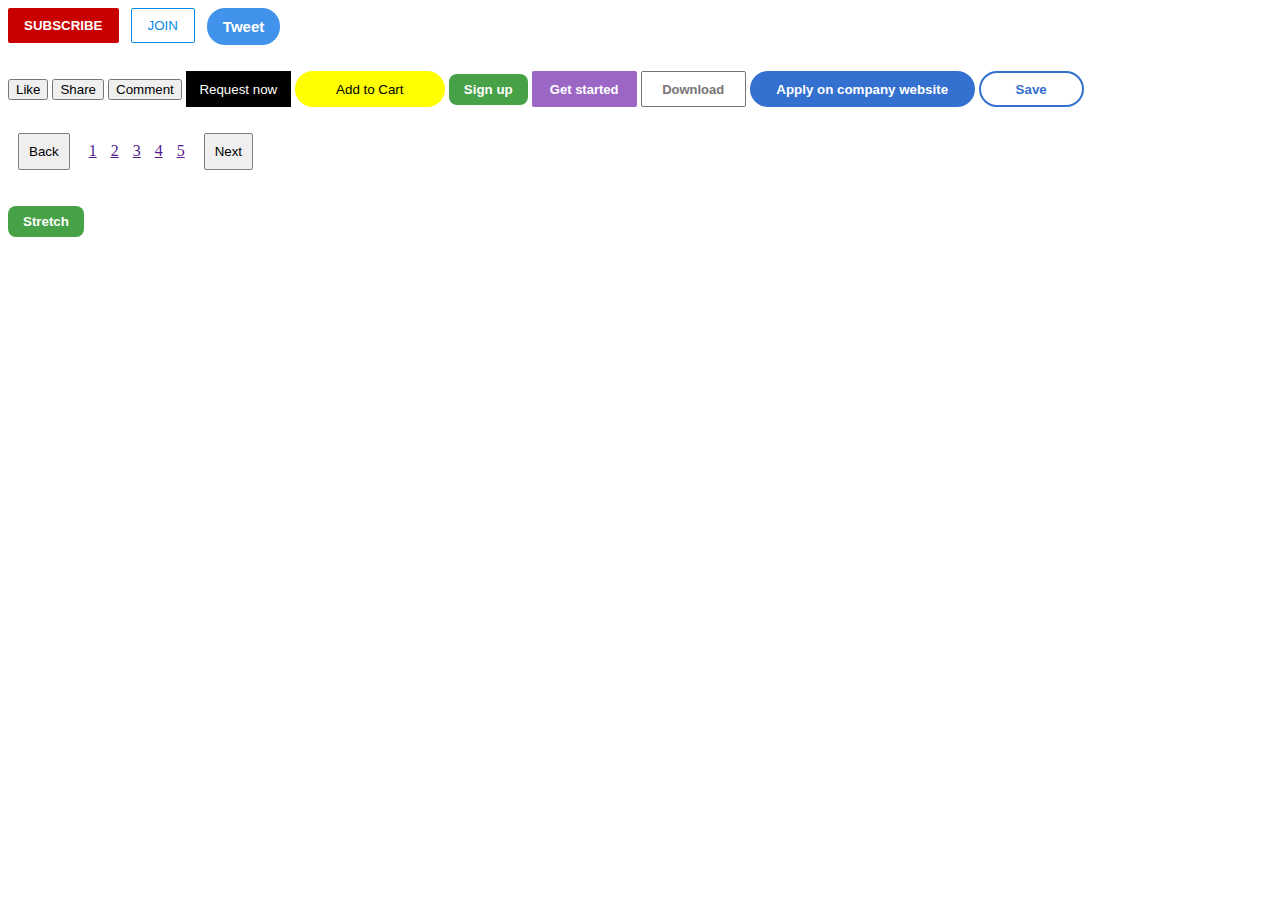
<file: intro-to-html/buttons.html>
<!DOCTYPE html>
<html>
  <head>
    <title>button</title>
    <link href="styles.css" rel="stylesheet"/>
  </head>
  <body>
    <button class="subscribe-button">SUBSCRIBE</button>
    <button class="join-button">JOIN</button>
    <button class="tweet-button">Tweet</button>
    <p></p>
    <button class="like-button">Like</button>
    <button class="share-button">Share</button>
    <button class="comment-button">Comment</button>
    <button class="Uber-button">Request now</button>
    <button class="add-to-cart-button">Add to Cart</button>
    <button class="github-button">Sign up</button>
    <button class="get-started-button">Get started</button>
    <button class="download-button">Download</button>
    <button class="apply-button">Apply on company website</button>
    <button class="save-button">Save</button>

    <p></p>
    <button class="page-nav">Back</button>
    <a href="" class="pager">1</a>
    <a href="" class="pager">2</a>
    <a href="" class="pager">3</a>
    <a href="" class="pager">4</a>
    <a href="" class="pager">5</a>
    <button class="page-nav">Next</button>

<p></p>
<button class="github-button">Stretch</button>


</body>
</body>
</html>
</file>
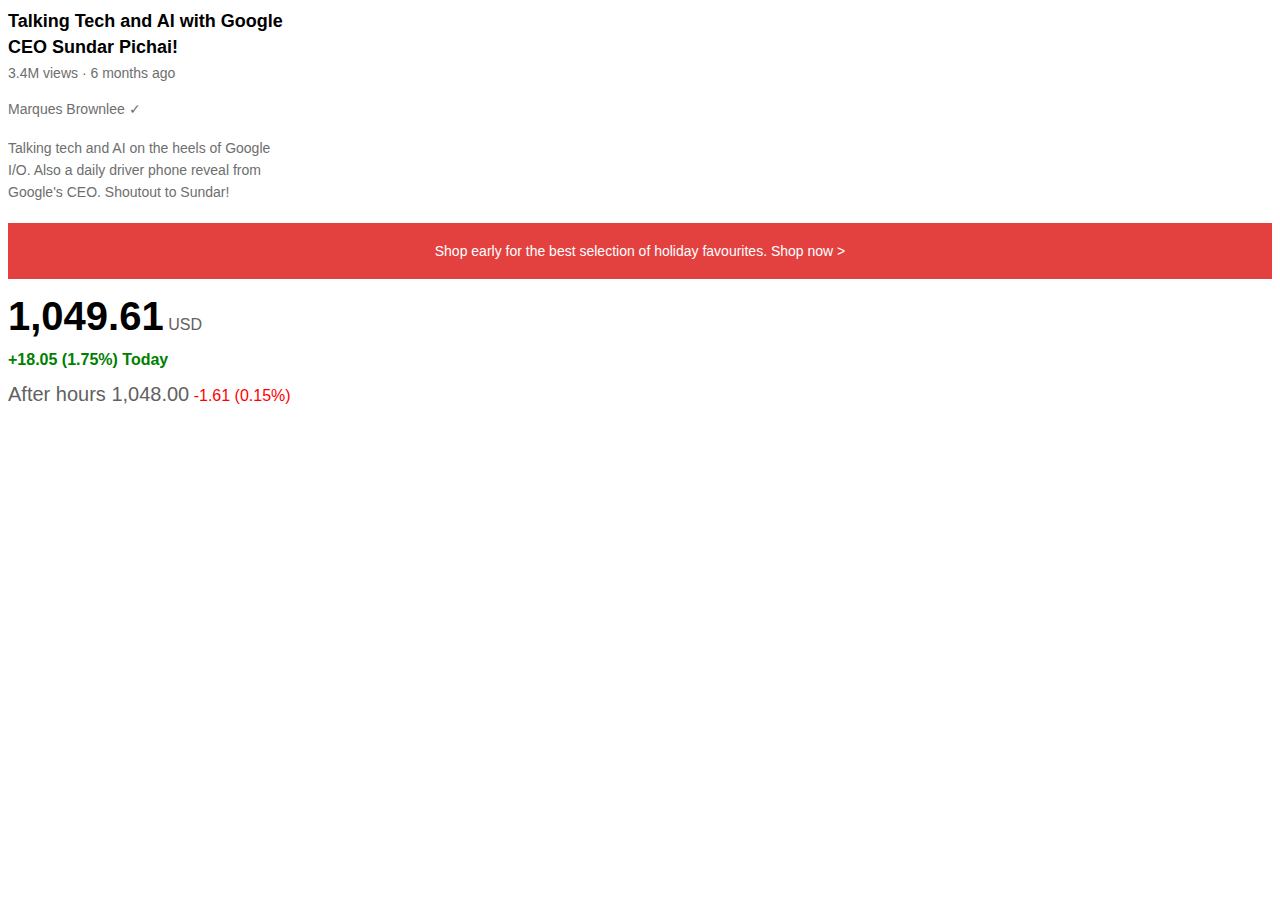
<file: intro-to-html/text.html>
<!DOCTYPE html>
<html lang="en">
<head>
  <meta charset="UTF-8">
  <meta name="viewport" content="width=device-width, initial-scale=1.0">
  <title>Video and Stock Information</title>
  <style>
    p {
      font-family: Arial, Helvetica, sans-serif;
      margin-top: 0;
      margin-bottom: 0;
    }

    .video-title {
      font-weight: bold;
      font-size: 18px;
      width: 280px;
      line-height: 26px;
      margin-bottom: 5px;
    }

    .video-stats, .video-author {
      font-size: 14px;
      color: rgb(110, 110, 110);
      margin-top: 0;
      margin-bottom: 20px;
    }

    .video-description {
      font-size: 14px;
      color: rgb(110, 110, 110);
      width: 280px;
      line-height: 22px;
      margin-bottom: 20px;
    }

    .apple-text {
      font-size: 14px;
      color: white;
      background-color: #e34140;
      margin-top: 0;
      margin-bottom: 20px;
      padding: 20px;
      text-align: center;
    }

    .shop-link {
      color: white;
      text-decoration: none;
    }

    .shop-link:hover {
      text-decoration: underline;
    }
  </style>
</head>
<body>
  <p class="video-title">Talking Tech and AI with Google CEO Sundar Pichai!</p>
  <p class="video-stats">3.4M views &#183 6 months ago</p>

  <p class="video-author">
    Marques Brownlee &#10003;
  </p>

  <p class="video-description">
    Talking tech and AI on the heels of Google I/O. Also a daily driver phone reveal from Google's CEO. Shoutout to Sundar!
  </p>

  <p class="apple-text">
    Shop early for the best selection of holiday favourites. <a href="" class="shop-link">
      Shop now &gt;
    </a> 
  </p>

  <p style="line-height: 35px;">
    <span style="font-weight: bold; font-size:40px;">1,049.61</span> 
    <span style="color: rgb(98, 97, 97)">USD</span><br>
    <span style="color: green; font-weight: bold;">+18.05 (1.75%) Today</span> <br>
    <span style="color: rgb(98, 97, 97); font-size: 20px;">After hours 1,048.00</span> 
    <span style="color: red;">-1.61 (0.15%)</span>
  </p>
</body>
</html>
</file>
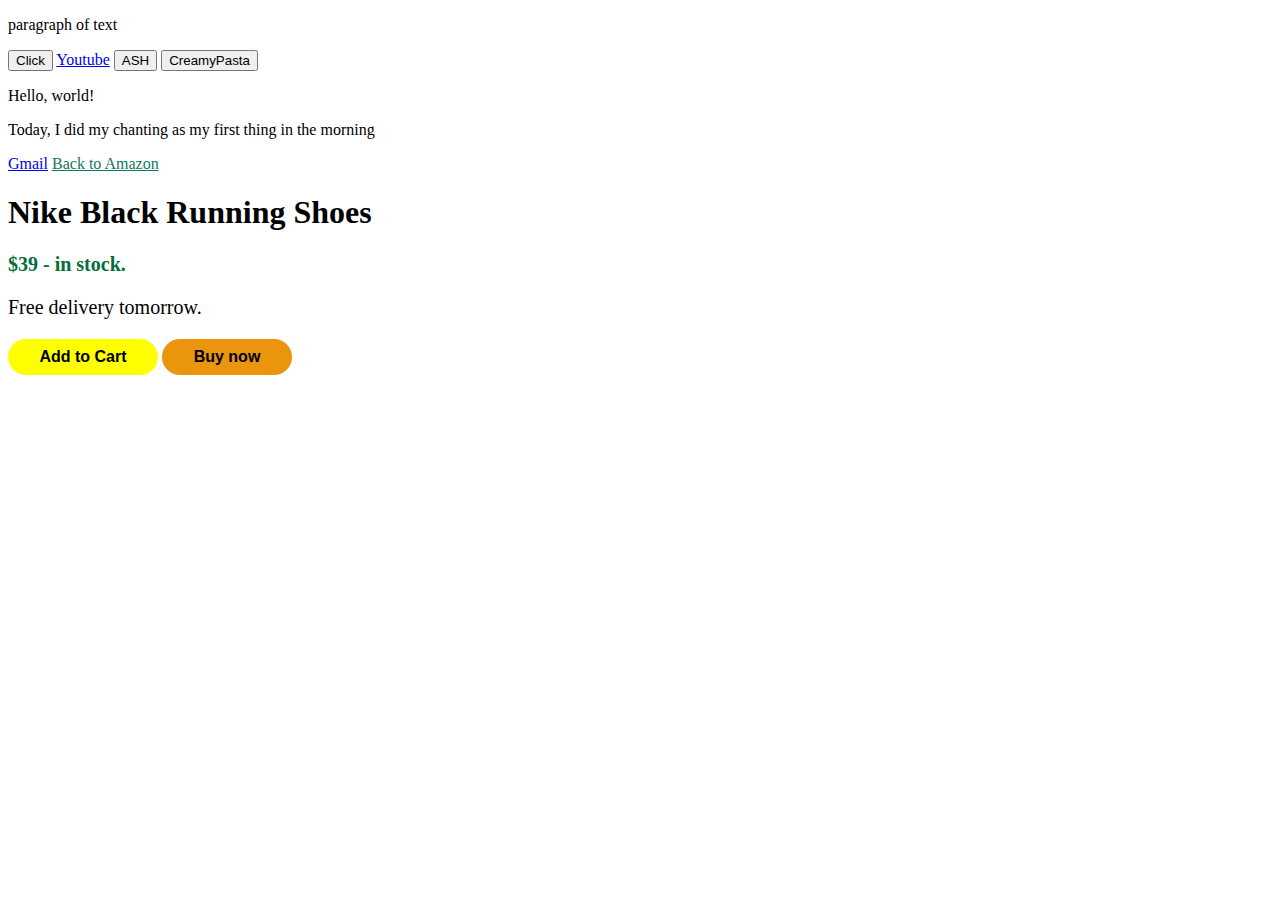
<file: intro-to-html/website.html>
<!DOCTYPE html>
<html>
  <head>
    <title>Website</title>
  </head>
  <body>
    <p>
      paragraph of text
    </p>
    <button>
      Click
    </button>
    <a href="https://www.youtube.com" target="_blank">Youtube</a>
    
    <button>ASH</button>
    <button>CreamyPasta</button>
    
    <p>Hello, world!</p>
    <p>Today, I did my chanting as my first thing in the morning </p>
    
    <a href="https://www.gmail.com" target="_blank">Gmail</a>
    
    <a href="https://www.amazon.com" target="_blank" class="back-link">Back to Amazon</a>
    <p><h1>Nike Black Running Shoes</h1></p>
    <p class="cost-status">$39 - in stock.</p>
    <p class="delivery-state">Free delivery tomorrow.</p>
    <button class="add-to-cart-button">Add to Cart</button>
    <button class="buy-now-button">Buy now</button>

  </body>
</html>


<style>
  .back-link {
    color: rgb(17, 120, 96);
  }

  .add-to-cart-button {
    background-color: yellow;
    border: none;
    color: black;
    height: 36px;
    width: 150px;
    cursor: pointer;
    border-radius: 18px;
    font-weight: bold;
    font-size: 16px;
  }

  .buy-now-button {
    background-color: rgb(234, 149, 13);
    border: none;
    color: black;
    height: 36px;
    width: 130px;
    cursor: pointer;
    border-radius: 18px;
    font-weight: bold;
    font-size: 16px;
  }

  .cost-status {
    color: rgb(4, 110, 55);
    font-weight: bold;
    font-size: 20px;
  }

  .delivery-state {
    font-size: 20px;
  }

</style>
</file>
<file: styles/video.css>
.thumbnail {
  width: 100%;
    } 

    .video-stat {
      margin-top: 0;
      font-size: 12px;
      color: rgb(255, 255, 255);
    }

    .video-auth {
      font-size: 12px;
      color: rgb(255, 255, 255);
      margin-bottom: 4px;
    }

    .video-preview {
      height: 300px;
    }

    .profile-pic {
      width: 36px;
      border-radius: 50%;
    }

    .video-title {
      margin-top: 0;
      font-size: 14px;
      font-weight: 600;
      line-height: 17px;
      margin-bottom: 12px;
    }

    .thumbnail-row {
      margin-bottom: 8px;
      position: relative;

    }

    .video-info-grid {
      display: grid;
      grid-template-columns: 60px 1fr;
    }

    .video-grid {
      display: grid;
      grid-template-columns: 1fr 1fr 1fr;
      column-gap: 16px;
      row-gap: 40px;
    }

    @media (max-width: 750px) {
      .video-grid {
        grid-template-columns: 1fr 1fr;
      }
    }

    @media (min-width: 1000px) {
      .video-grid {
        grid-template-columns: 1fr 1fr 1fr 1fr;
      }
    }

    @media (min-width: 751px) and (max-width: 999px)
    {
      .video-grid {
      grid-template-columns: 1fr 1fr 1fr;
      }

    }

    .video-time {
      background-color: black;
      color: white;
      position: absolute;
      right: 5px;
      bottom: 8px;
      font-size: 10px;
      padding: 2px 3px;
      font-family: Roboto, Arial;
      font-weight: 500;
      border-radius: 2px;
    }
</file>
<file: styles/header.css>
.header {
  height: 55px;
  display: flex;
  flex-direction: row;
  justify-content: space-between;
  position: fixed;
  top: 0;
  left: 0;
  right: 0;
  background-color: rgb(0, 0, 0);
  border-bottom: 1px solid rgb(52, 49, 49);
  z-index: 100;
  background-color: black;
}

.search-btn .tooltip, 
.voice-search-btn .tooltip, 
.upload .tooltip,
.apps .tooltip,
.notifications .tooltip {
 position: absolute;
 right: -5px;
 background-color: rgb(91, 88, 88);
 color: white;
 padding: 4px 8px;
 border-radius: 2px;
 font-size: 14px;
 bottom: -30px;
 opacity: 0;
 transition: opacity 0.3s;
 pointer-events: none;
 white-space: nowrap;
}

.search-btn, 
.voice-search-btn, .upload,
.apps,
.notifications {
  position: relative;
  display: flex;
  justify-content: center;
  align-items: center;
  cursor: pointer;
  background-color: black !important;
}

.search-btn:hover .tooltip,
.voice-search-btn:hover .tooltip,
 .upload:hover .tooltip,
 .apps:hover .tooltip,
 .notifications:hover .tooltip {
  opacity: 0.8;
}

.left {
  display: flex;
  align-items: center;
}

.middle {
  flex: 1;
  margin-left: 70px;
  margin-right: 35px;
  max-width: 650px;
  display: flex;
  align-items: center;
  position: relative;
}

.right {
  width: 260px;
  display: flex;
  align-items: center;
  justify-content: space-between;
  margin-right: 30px;
  flex-shrink: 0;
}

.youtube-logo {
  height: 20px;
  margin-left: 10px;
}

.hamburger-menu {
  height: 24px;
  margin-left: 24px;
  margin-right: 20px;
}

.search-btn {
  height: 40px;
  width: 66px;
  background-color: rgb(240, 240, 240);
  border: 1px solid rgb(169, 161, 161);
  margin-left: -1px;
  cursor: pointer;
  border-top-right-radius: 50px;
  border-bottom-right-radius: 50px;
}

.voice-search-btn {
  height: 55px;
  width: 50px;
  border-radius: 10px;
  background-color: rgb(144, 136, 136);
}

.searchbar {
  flex: 1;
  height: 36px;
  font-size: 16px;
  border: 1px solid rgb(87, 83, 83);
  border-top-left-radius: 50px;
  border-bottom-left-radius: 50px;
  box-shadow: inset 1px 2px 3px rgba(0, 0, 0, 0.05);
  width: 200px;
  background-color: black;
  color: white;
  padding: 0 3px;
}

.searchbar::placeholder {
  font-size: 18px;
  padding-left: 10px;

}

.search-icon {
  height: 25px;
}

.voice-search-btn {
  margin-left: 10px;
  border-radius: 50%;
  background-color: rgb(0, 0, 0);
  border: none;
}

.voice-search-icon {
  height: 20px;
}

.upload-icon {
 height: 33px; 
}

.youtube-apps-icon {
  height: 33px;
}

.notifications-icon {
  height: 33px;
}

.current-user-icon {
  height: 25px;
  cursor: pointer;
}


.notifications-count {
  position: absolute;
  top:-2px;
  right: -2px;
  background-color: rgb(186, 2, 2);
  color: white;
  border-radius: 50%;
  font-size: 15px;
  padding: 0px 4.5px; 
  font-weight: 500;
}
</file>
<file: styles/general.css>
p {
  font-family: Roboto, Arial;
  margin-top: 0;
  margin-bottom: 0;
 }

 body {
  margin: 0;
  padding-top: 80px;
  height: 3000px;
  padding-left: 165px;
  padding-right: 24px;
  background-color: rgb(248,248,248);
  font-family: Roboto, Arial;
  background-color: black;
  color: white;
 }

 .create-btn {
  border: none;
  border-radius: 16px;
  height: 35px;
  width: 110px;
  background-color: rgb(42, 44, 45);
  color: white;
  cursor: pointer;
  font-size: 14px;
  display: flex;
  align-items: center;
  padding: 14px;
 }

 .plus {
  font-size: 35px;
  margin-right: 12px;
 }
</file>
<file: styles/sidebar.css>
.sidebar {
  position: fixed;
  left: 0;
  top: 65px;
  bottom: 0;
  z-index: 200;
  padding-top: 5px;
  width: 150px;
}
/* 
.sidebar-link {
  height: 74px;
  display: flex;
  flex-direction: row;
  justify-content: space-evenly;
  align-items: center;
  cursor: pointer;
  font-size: 16px;
} */

.sidebar-link {
  display: grid;
  grid-template-columns: 25px 86px;
  margin-bottom: 5px;
  padding-bottom: 5px;
  font-size: 20px;
  justify-content:space-between;
  align-items: right;
  padding-left: 12px;
}

.sidebar-link:hover {
  background-color: rgb(56, 49, 49);
  border-radius: 5px;
}

.sidebar-link img {
  height: 28px;
  margin-bottom: 6px;
}

.sidebar-link div {
  font-size: 13px;
  margin-top: 6px;
  width: 100%;
}

.seperator {
  height: 1px;
  background-color: rgb(56, 49, 49);
  margin-top: 10px;
  margin-bottom: 10px;
}
</file>
<file: intro-to-html/styles.css>
.subscribe-button {
    background-color: rgb(200, 0, 0);
    border: none;
    color: white;
    font-weight: bold;
    padding: 10px 16px;
    border-radius: 2px;
    cursor: pointer;
    margin-right: 8px;
    transition: opacity 0.15s;
    vertical-align: top;
  }

  .subscribe-button:hover {
    opacity: 0.6;
  }

  .join-button {
    background-color: rgb(255, 255, 255);
    border: 1px solid rgb(8, 139, 226);
    color: rgb(8, 139, 226);
    border-radius: 2px;
    padding: 9px 16px;
    border-radius: 2px;
    cursor: pointer;
    transition: background-color 0.15s, color 0.15s;
  }

  .join-button:hover {
    background-color: rgb(8, 139, 226);
    color: white;
  }

  .tweet-button {
    background-color: rgb(64, 146, 234);
    border: none;
    color: white;
    font-weight: bold;
    padding: 10px 16px;
    border-radius: 18px;
    cursor: pointer;
    font-size: 15px;
    margin-left: 8px;
    transition: box-shadow 0.5s;
    vertical-align: top;
  }

  .tweet-button:hover {
    box-shadow: 5px 5px 10px rgba(0, 0, 0, 0.15);
  }

  .Uber-button {
    background-color: rgb(0, 0, 0);
    border: none;
    color: white;
    height: 36px;
    width: 105px;
    cursor: pointer;
  }

  .add-to-cart-button {
    background-color: yellow;
    border: none;
    color: black;
    height: 36px;
    width: 150px;
    cursor: pointer;
    border-radius: 18px;
  }

  .github-button {
    background-color: rgb(71, 161, 71);
    border: none;
    color: white;
    padding: 8px 15px;
    cursor: pointer;
    border-radius: 8px;
    margin-top: 10px;
    font-weight: bold;
    transition: padding-left 0.7s,
    padding-right 0.7s,
    padding-top 0.7s,
    padding-bottom 0.7s;
  }

  .get-started-button {
    background-color: rgb(156, 102, 197);
    border: none;
    color: white;
    height: 36px;
    width: 105px;
    cursor: pointer;
    border-radius: 2px;
    margin-top: 10px;
    font-weight: bold;
    font-size: 13px;
  }

  .download-button {
    background-color: white;
    border: 1px solid rgb(121, 116, 116);
    color: rgb(121, 116, 116);
    height: 36px;
    width: 105px;
    cursor: pointer;
    border-radius: 2px;
    margin-top: 10px;
    font-weight: bold;
    font-size: 13px;
  }

  .apply-button {
    background-color: rgb(52, 112, 207);
    border: none;
    color: white;
    height: 36px;
    width: 225px;
    cursor: pointer;
    border-radius: 18px;
    margin-top: 10px;
    font-weight: bold;
  }

  .save-button {
    background-color: white;
    border: 2px solid rgb(52, 112, 207);
    color: rgb(52, 112, 207);
    height: 36px;
    width: 105px;
    cursor: pointer;
    border-radius: 18px;
    margin-top: 10px;
    font-weight: bold;
  }

  .page-nav {
    border: 1px solid grey;
    padding: 10px 10px;
    cursor: pointer;
    border-radius: 2px;
    margin: 10px;
  }

  .pager {
    margin: 5px;
  }

  .github-button:hover {
    padding-top: 18px;
    padding-bottom:18px;
    padding-left: 36px;
    padding-right: 36px;
     
  }
</file>
